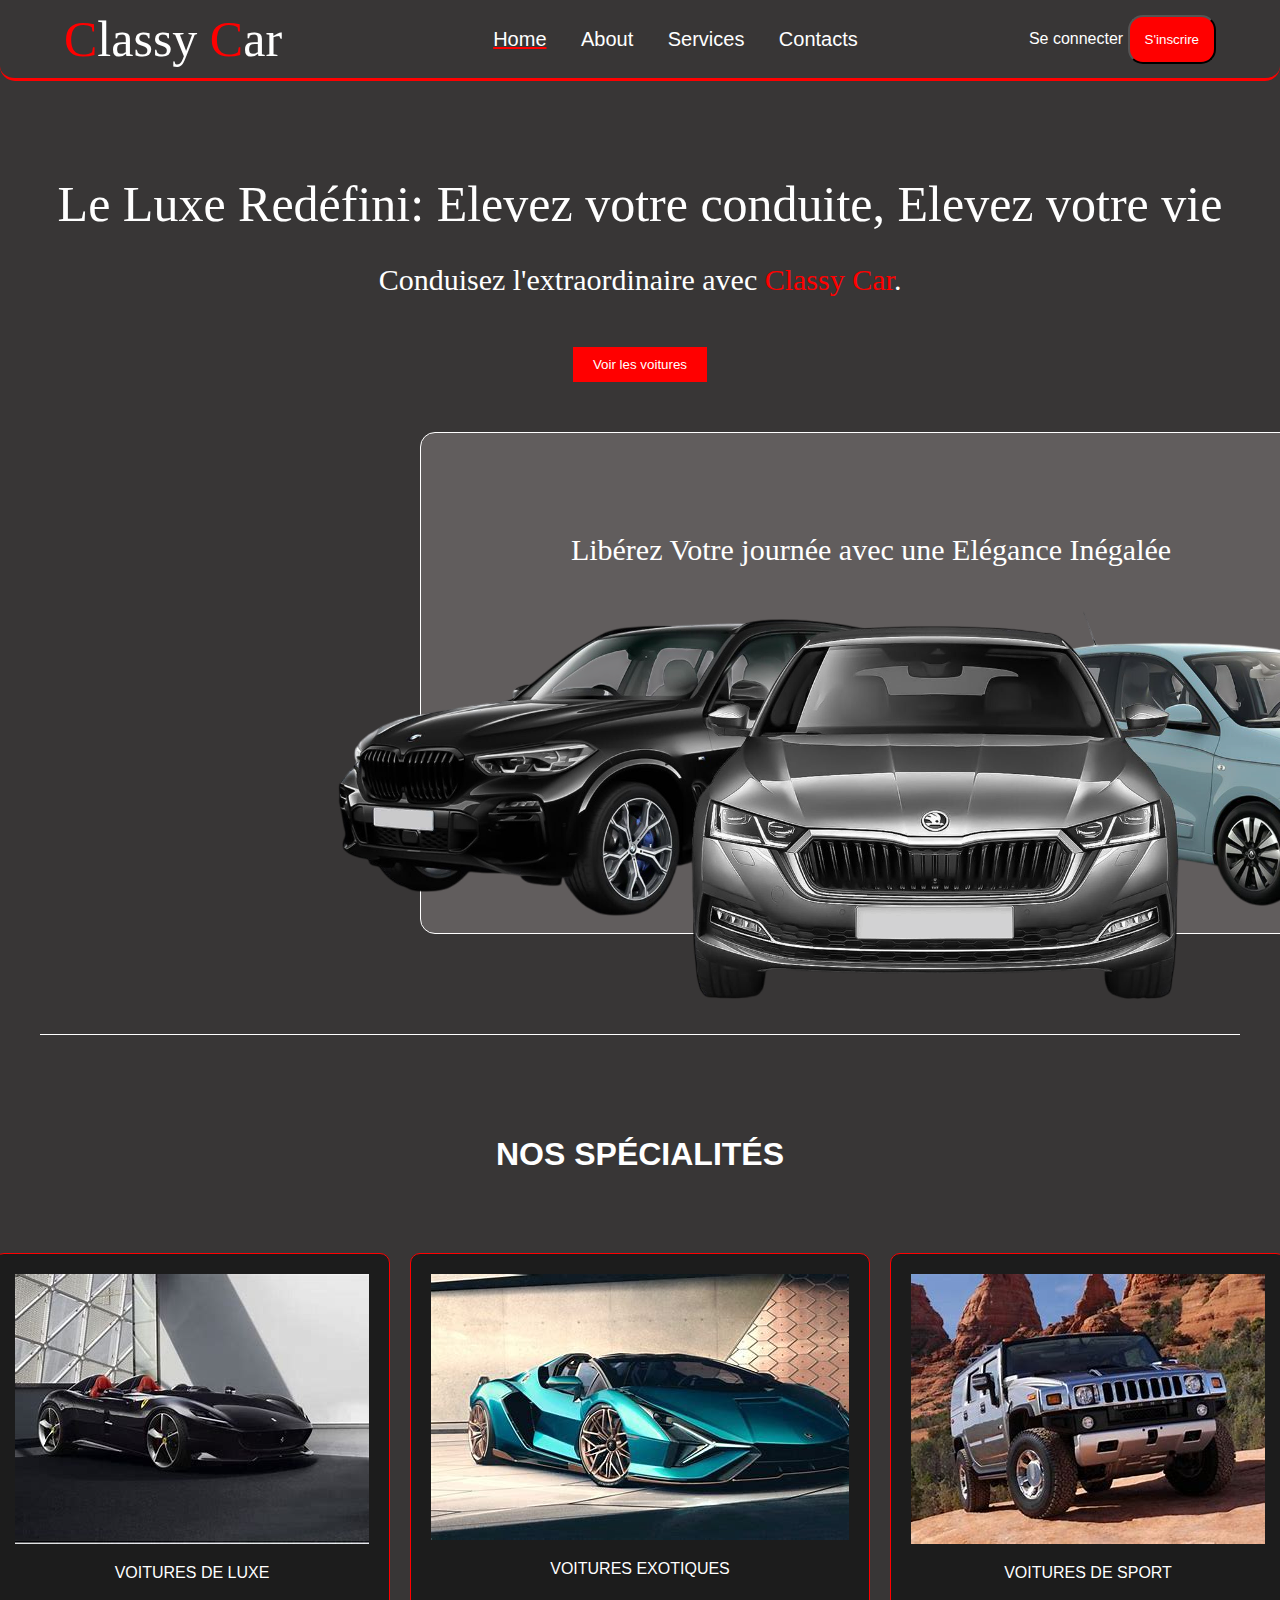
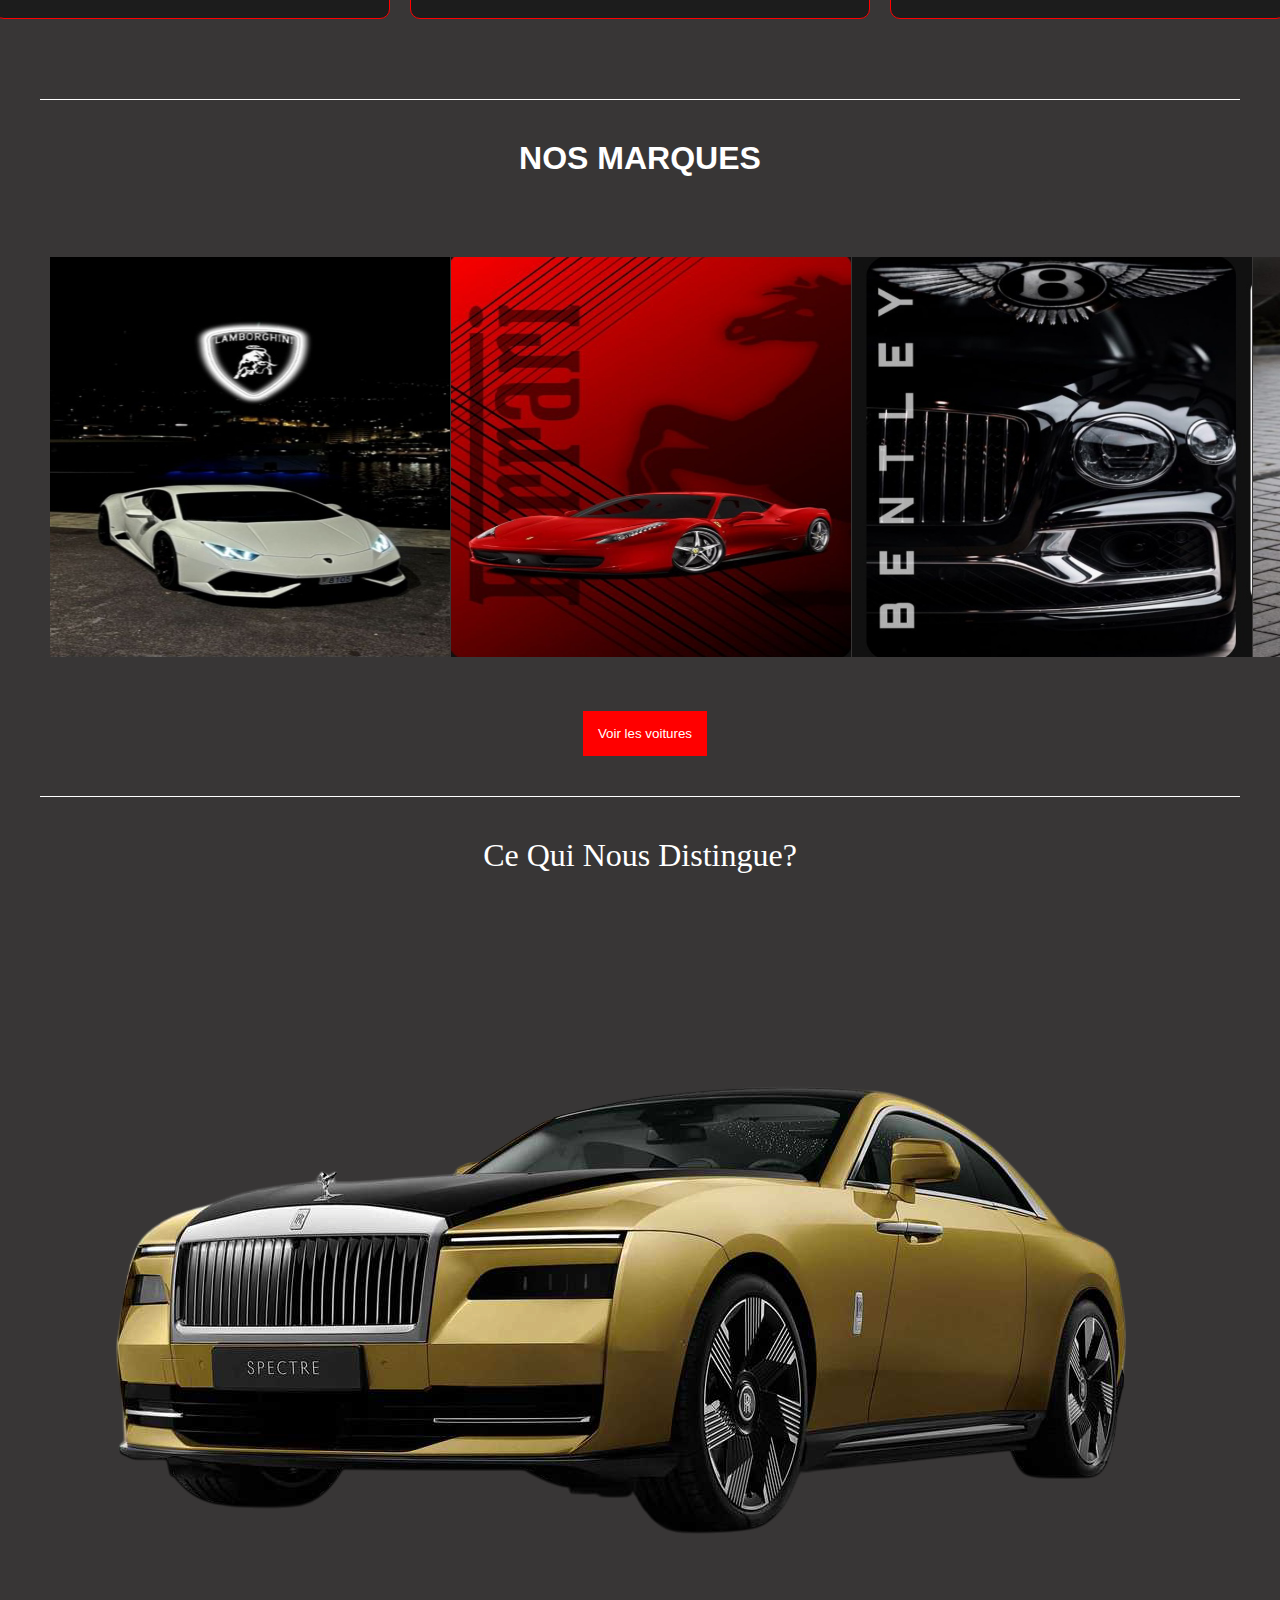
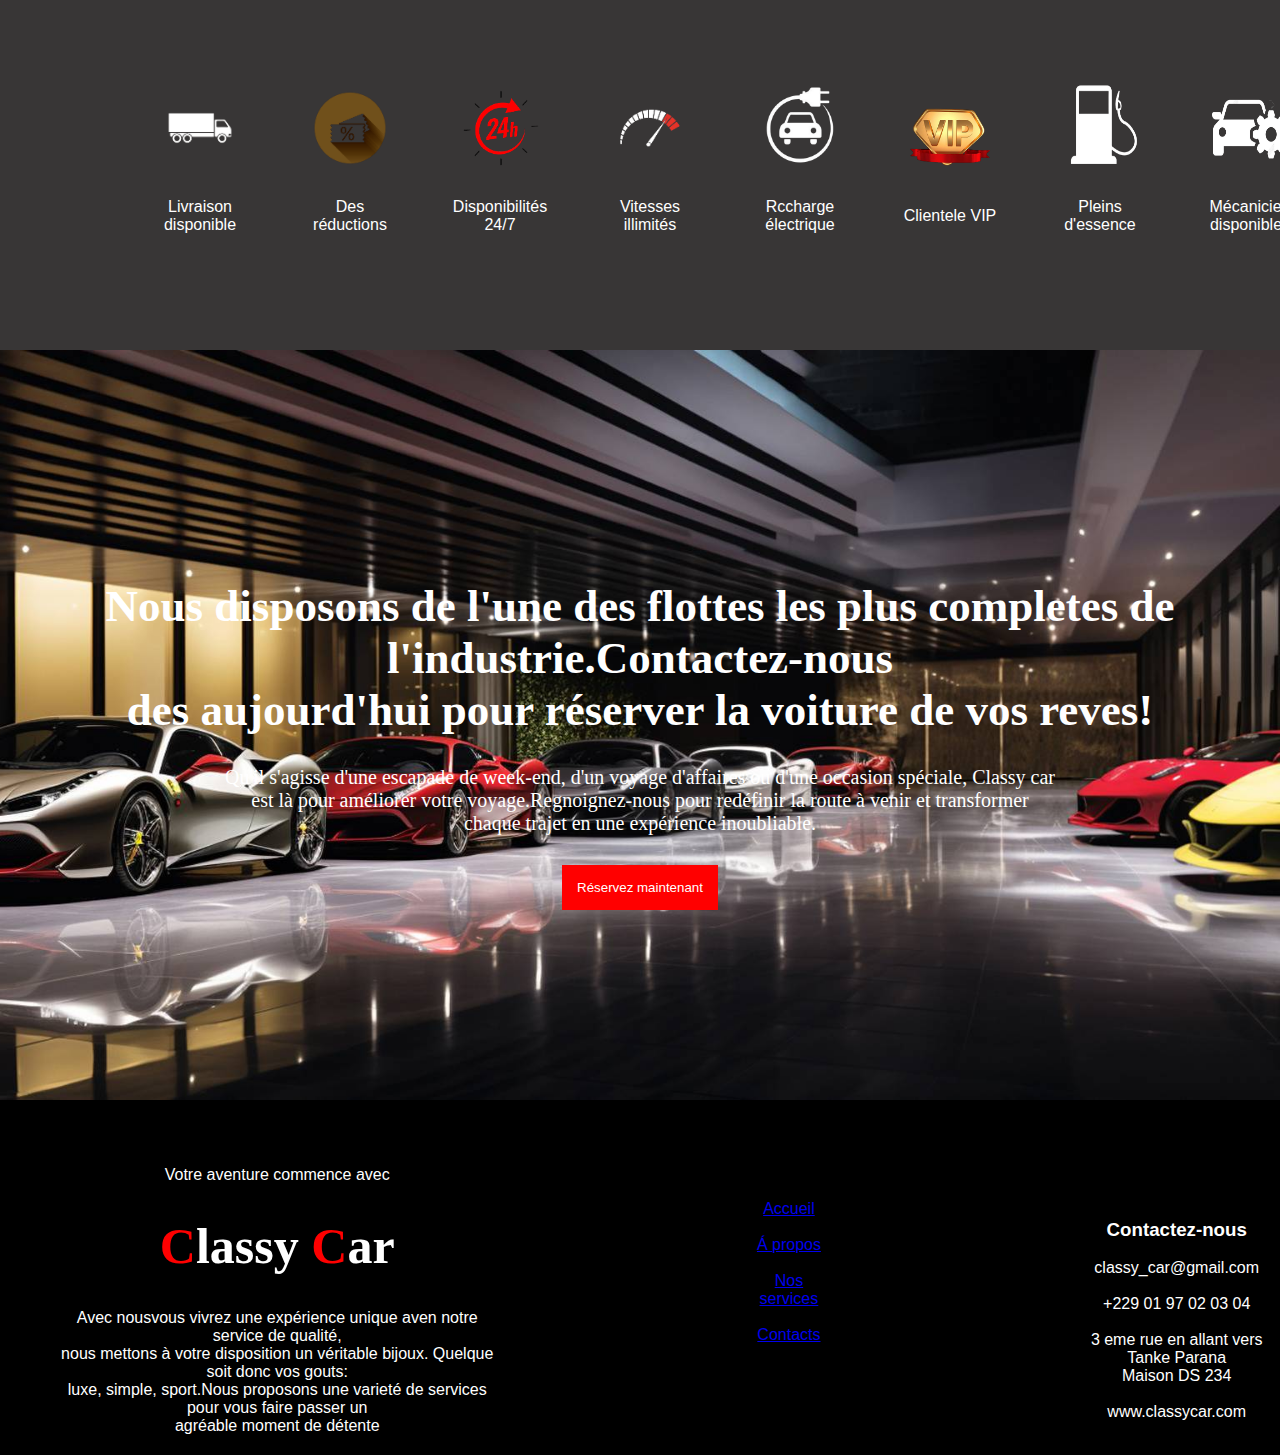
<file: index.html>
<!DOCTYPE html>
<html lang="en">
<head>
    <meta charset="UTF-8">
    <meta name="viewport" content="width=device-width, initial-scale=1.0">
    <title>Document</title>
    <link rel="stylesheet" href="style.css">
</head>
<body>
    <header>
        <div class="logo" style="font-size: 50px;font-family: Edwardian Script ITC;"> <span style="color: red;">C</span>lassy <span style="color: red;">C</span>ar</div>
        <ul class="menu" style="word-spacing: 30px;">
            <a href="index.html" style="color: white;text-decoration: underline;text-decoration-color: red;font-size: 20px;">Home</a>
            <a href="propos.html" style="color: white; text-decoration: none; font-size: 20px;">About</a>
            <a href="#" style="color: white; text-decoration: none;font-size: 20px;">Services</a>
            <a href="contact.html" style="color: white;text-decoration: none;font-size: 20px;">Contacts</a>
        </ul>
        <div class="buttons">
            <a href="#" style="text-decoration: none;color: white;">Se connecter</a>
            <button style="padding: 15px;color: #fff;background-color: red;border-radius: 15px;">S'inscrire</button>
        </div>
    </header>

    <section class="home">
        <h1 style="font-size: 50px;font-family: Mongolian Baiti;font-weight: normal;">Le Luxe Redéfini: Elevez votre conduite, Elevez votre vie</h1>
        <p style="font-family: Edwardian Script ITC; font-size: 30px;">Conduisez l'extraordinaire avec <span>Classy Car</span>.</p>
        <button>Voir les voitures</button>
        <div>
            <h3 style="font-size: 30px;font-family: Mongolian Baiti;font-weight: normal;">Libérez Votre journée avec une Elégance Inégalée</h3>
            <img src="trois.png" alt="voitures">
        </div>
    </section>

    <hr class="separateur">

    <section class="part" style="text-align: center;">
        <h1 style="font-size: 2em; margin-bottom: 80px;">NOS SPÉCIALITÉS</h1>
        <div class="container" style="display: flex;gap: 20px;justify-content: center;">
            <div class="box" style="background-color: #1c1c1c; padding: 20px; border: 1px solid red;text-align: center;border-radius: 10px;width: fit-content;">
                <img src="luxe.jpg" alt="">
                <p>VOITURES DE LUXE</p>
            </div>
            <div class="box" style="background-color: #1c1c1c; padding: 20px; border: 1px solid red;text-align: center;border-radius: 10px;width: fit-content;">
                <img src="exo.jpg" alt="">
                <p>VOITURES EXOTIQUES</p>
            </div>
            <div class="box" style="background-color: #1c1c1c; padding: 20px; border: 1px solid red;text-align: center;border-radius: 10px;width: fit-content;">
                <img src="spot.jpg" alt="">
                <p>VOITURES DE SPORT</p>
            </div>
        </div>
    </section>

    <hr class="separateur">

    <section style="text-align: center;">
        <h1 style="font-size: 2em; margin-bottom: 80px;">NOS MARQUES </h1>
        <div style="display: flex;gap: 1px; text-align: center;align-items: center;margin-left: 50px;">
            <div>
                <img src="lanbo.jpg" alt="" style="width: 400px;height: 400px;">
            </div>
            <div>
                <img src="ferrari.jpg" alt="" style="width: 400px;height: 400px;">
            </div>
            <div>
                <img src="bent.jpg" alt="" style="width: 400px;height: 400px;" >
            </div>
            <div>
                <img src="RR.jpg" alt="" style="width: 400px;height: 400px;" >
            </div>
        </div>
        <button style=" margin-left: 10px; padding: 15px; background-color: red;border: none;cursor: pointer;margin-top: 50px; color: #fff;">Voir les voitures</button>
    </section>

    <hr class="separateur"> 

    <section style="align-items: center;text-align: center;">
        <h1 style="font-size: 2em;font-family: Mongolian Baiti;font-weight: normal;margin-bottom: 80px;">Ce Qui Nous Distingue?</h1>
        <img src="lui.png" alt="">
        <div style="display: flex;align-items: center;text-align: center;gap: 50px;padding-left: 150px;margin-top: 0px;margin-bottom: 100px;">
            <div>
                <img src="livraison.png" alt="" style="width: 100px; height: 100px;"> 
                <p>Livraison disponible</p>
            </div>
            <div>
                <img src="réduc.png" alt="" style="width: 100px; height: 100px;">
                <p>Des réductions</p>
            </div>
            <div>
                <img src="vingt quatre.png" alt="" style="width: 100px; height: 100px;">
                <p>Disponibilités 24/7</p>
            </div>
            <div>
                <img src="vitesse.png" alt="" style="width: 100px; height: 100px;">    
                <p>Vitesses illimités</p>
            </div>
            <div>
                <img src="électr.png" alt="" style="width: 100px; height: 100px;">    
                <p>Rccharge électrique</p>
            </div>
            <div>
                <img src="vip.png" alt="" style="width: 100px; height: 100px;">    
                <p>Clientele VIP</p>
            </div>
            <div>
                <img src="essen.png" alt="" style="width: 100px; height: 100px;">    
                <p>Pleins d'essence</p>
            </div>
            <div>
                <img src="répar.png" alt="" style="width: 100px; height: 100px;">    
                <p>Mécanicien disponibles</p>
            </div>
        </div>
    </section>

    <section style="height: 750px; align-items: center;text-align: center; background-size: cover; background-image: url(collection.jpg);background-repeat: no-repeat; background-size: cover;background-position: center;">
        <div style="padding-top: 200px">
            <h1 style="font-size: 45px; color: #fff;font-family: Mongolian Baiti;">Nous disposons de l'une des flottes les plus completes de l'industrie.Contactez-nous <br> des aujourd'hui pour réserver la voiture de vos reves!</h1>
            <p style="font-size: 20px;font-family: Nirmala UI Semilight;">Qu'il s'agisse d'une escapade de week-end, d'un voyage d'affaires ou d'une occasion spéciale, Classy car <br> est là pour améliorer votre voyage.Regnoignez-nous pour redéfinir la route à venir et transformer <br> chaque trajet en une expérience inoubliable.</p>
            <button style=" padding: 15px; margin-top: 10px; background-color: red;border: none;cursor: pointer; color: #fff;">Réservez maintenant</button>
        </div>
    </section>

    <footer style="display: flex;background-color: black; gap: 250px;">
        <div style="text-align: center; margin-left: 50px; margin-top: 50px;">
            <p>Votre aventure commence avec</p>
            <h1 style="font-size: 50px;font-family: Edwardian Script ITC;"><span style="color: red;">C</span>lassy <span style="color: red;">C</span>ar</h1>
            <p>Avec nousvous vivrez une expérience unique aven notre service de qualité, <br> nous mettons à votre disposition un véritable bijoux. Quelque soit donc vos gouts: <br> luxe, simple, sport.Nous proposons une varieté de services pour vous faire passer un <br> agréable moment de détente</p>
        </div>
        <div style="text-align: center; margin-top: 100px;">
            <a href="index.html">Accueil</a> <br> <br>
            <a href="propos.html">Á propos</a> <br> <br>
            <a href="#">Nos services</a> <br> <br>
            <a href="contact.html">Contacts</a> <br> <br>
        </div>
        <div style="text-align: center;margin-top: 100px;">
            <h3>Contactez-nous</h3>
            <p>
                classy_car@gmail.com <br> <br>
                +229 01 97 02 03 04 <br> <br>
                3 eme rue en allant vers Tanke Parana <br> Maison DS 234 <br> <br>
                www.classycar.com <br> <br>

            </p>
           
        </div>
    </footer>
</body>
</html>
</file>
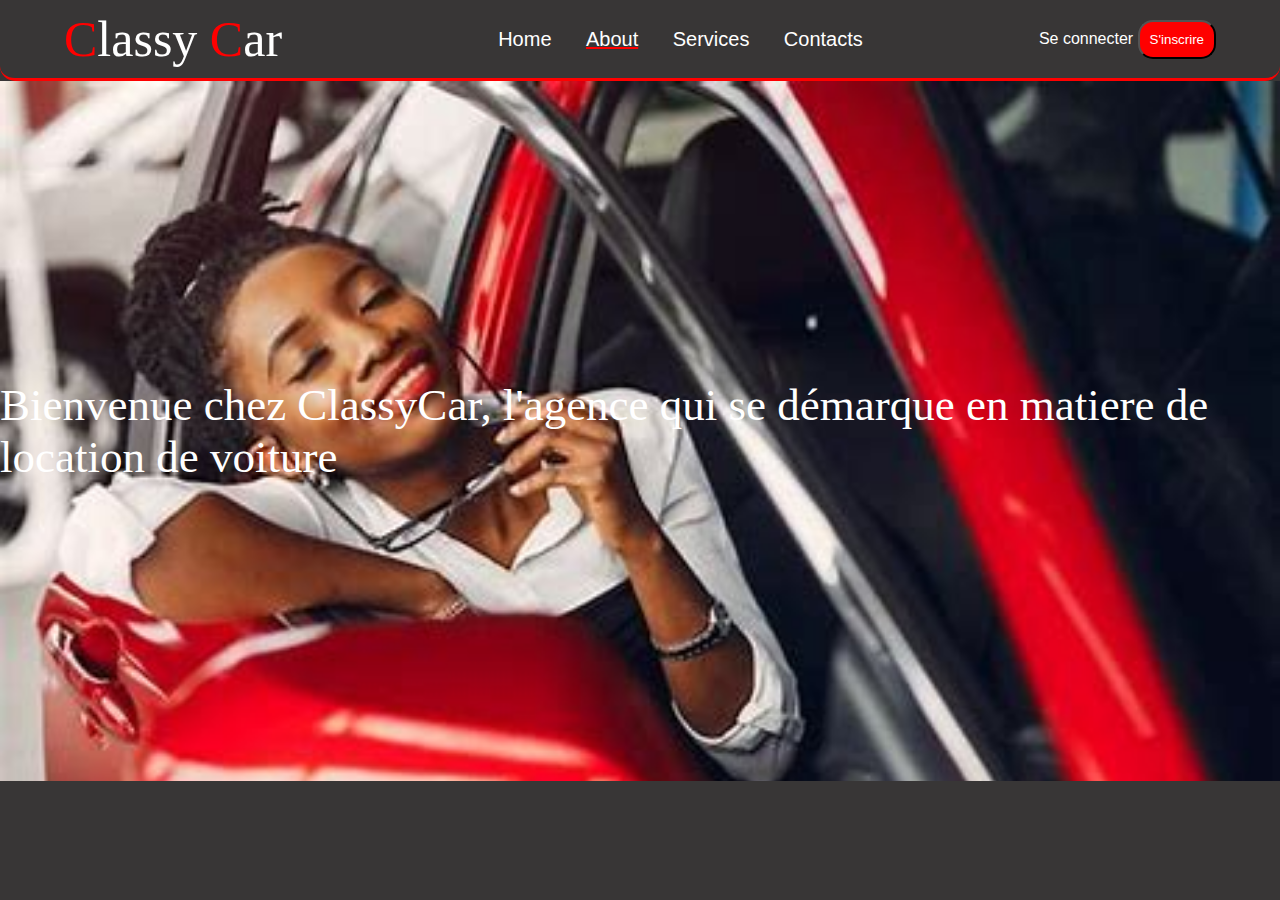
<file: propos.html>
<!DOCTYPE html>
<html lang="en">
<head>
    <meta charset="UTF-8">
    <meta name="viewport" content="width=device-width, initial-scale=1.0">
    <title>Document</title>
    <link rel="stylesheet" href="style.css">
</head>
<body>
    <header>
        <div class="logo" style="font-size: 50px;font-family: Edwardian Script ITC;"> <span style="color: red;">C</span>lassy <span style="color: red;">C</span>ar</div>
        <ul class="menu" style="word-spacing: 30px;">
            <a href="index.html" style="color: white;text-decoration: none;font-size: 20px;">Home</a>
            <a href="propos.html" style="color: white; text-decoration: underline;text-decoration-color: red; font-size: 20px;">About</a>
            <a href="#" style="color: white; text-decoration: none;font-size: 20px;">Services</a>
            <a href="contact.html" style="color: white;text-decoration: none;font-size: 20px;">Contacts</a>
        </ul>
        <div class="buttons">
            <a href="#" style="text-decoration: none;color: white;">Se connecter</a>
            <button style="padding: 10px;color: #fff;background-color: red;border-radius: 15px;">S'inscrire</button>
        </div>
    </header>
    <section class="tete">
        <h1>Bienvenue chez ClassyCar, l'agence qui se démarque en matiere de location de voiture</h1>
    </section>

    <section></section>
</body>
</html>
</file>
<file: style.css>
body{
    background-color: #383636;
    margin: 0;
    color: #fff;
    font-family: Arial, sans-serif;
}
header{
    display: flex;
    align-items: center;
    justify-content: space-between;
    padding: 10px 5%;
    border-bottom: 3px solid red;
    border-radius: 15px;
}
header.logo{
    font-size: 95px;
    font-family: Arial, Helvetica, sans-serif;
    font-style: italic;
}
header.menu{
    list-style: none;
    display: flex;
    color: #fff;
}
header.menu a{
    position: relative;
    margin: 0 10 px; 
    text-decoration: 0;
    color: #fff;
    transition: 0.5s;
    text-decoration: none;
}

header.buttons button{
    margin-left: 10px;
    padding: 5px 15px;
    background-color: red;
    border: none;
    cursor: pointer;
}
.home{
    text-align: center;
    padding: 60px 20px;
    align-items: center;
}
.home h1{
    font-size: 2.5em;
    margin-bottom: 10px;
}
.home span{
    color: red;
}
.home button{
    margin-top: 20px;
    padding: 10px 20px;
    background-color: red;
    border: none;
    color: #fff;
    cursor: pointer;
}
.home div{
    align-items: center;
    border: 1px solid ;
    background-color: #9790906d;
    width:900px ;
    height: 500px;
    margin-top: 50px;
    border-radius: 15px;
    margin-left: 400px;
}
.home img{
    width: 1200px;
    height: auto;
    margin-left: -110px;
    margin-top: -200px;
}
.home img:hover {
    transform: scale(1.05);
}
.home h3 {
    margin-top: 100px;
}
.separateur{
    border: none;
    height: 1px;
    background-color: #fff;
    margin: 40px 40px;
}
.part {
    padding: 40px 20px;
    align-items: center;
}
.part h1 {
    font-size: 2em;
    margin-bottom: 20px;
}
.part.container {
    display: flex;
    justify-content: center;
    gap: 20px;
}
.part.container.box {
    background-color: #1c1c1c;
    padding: 20px;
    border: 1px solid red;
    text-align: center;
    border-radius: 10px;
    width: 200px;
}
.part.container.box.p {
    font-size: 1.2em;
    color: red;
}
.tete{
    background-image: url(femme.jpg);
    background-size: cover;
    background-repeat: no-repeat;
    height: 700px;
    display: flex;
    align-items: center;
    justify-content: center;
}
.tete h1{
    font-family: Mongolian Baiti;
    font-weight: normal;
    font-size: 45px;
}
</file>
